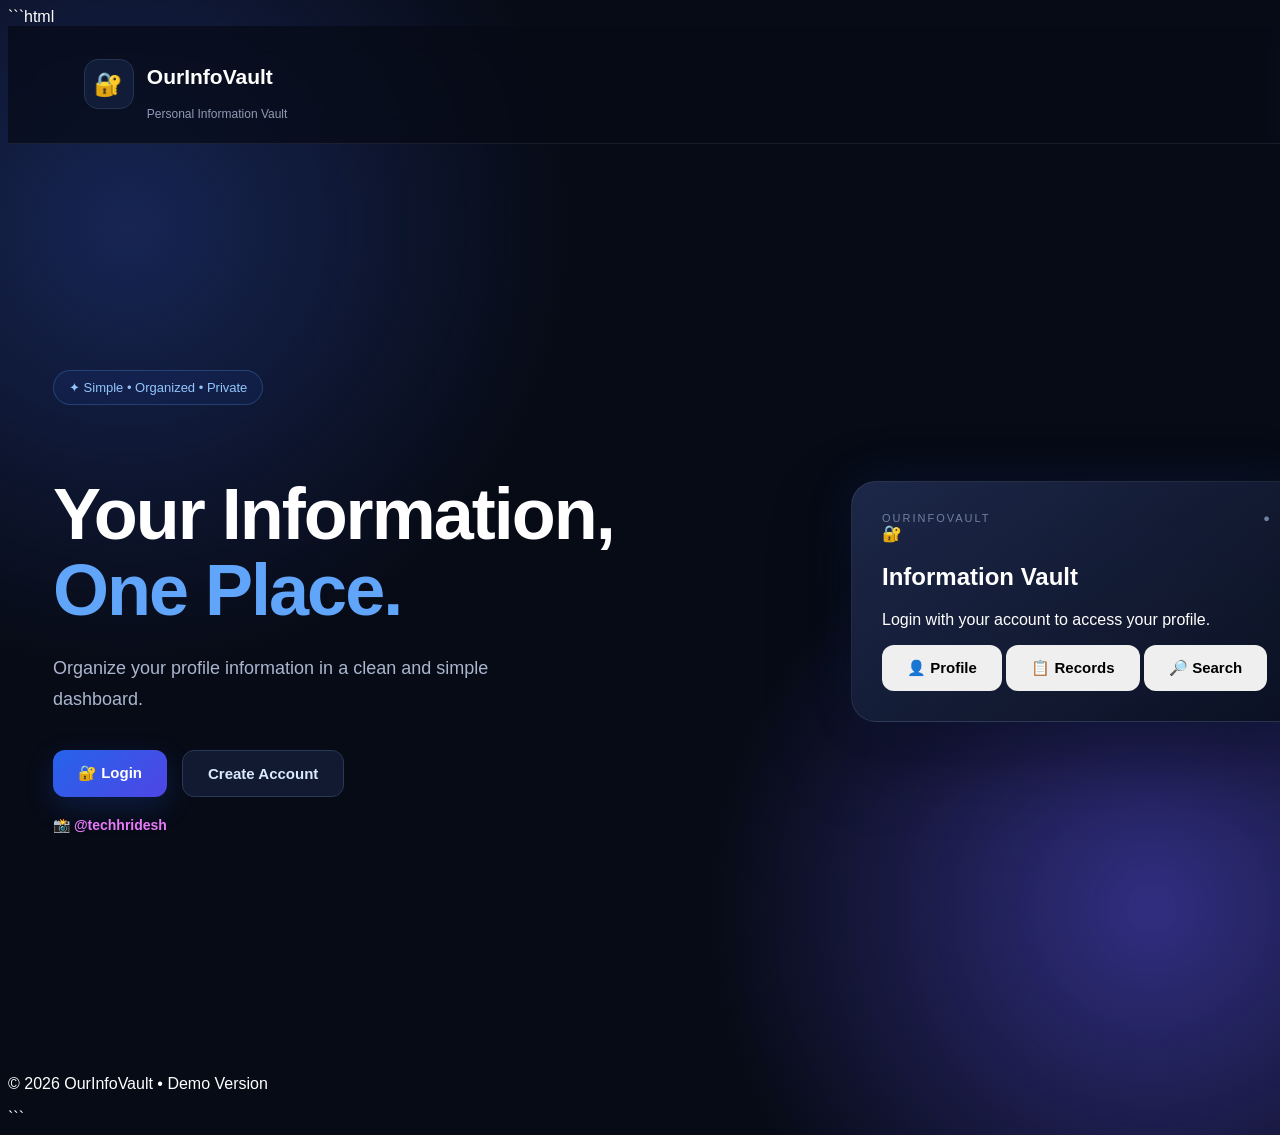
<file: index.html>
```html
<!DOCTYPE html>
<html lang="en">
<head>
    <meta charset="UTF-8">
    <meta name="viewport" content="width=device-width, initial-scale=1.0">

    <title>OurInfoVault</title>

    <link rel="stylesheet" href="style.css">
</head>

<body>

<header class="topbar">

    <div class="logo">

        <div class="logo-icon">
            🔐
        </div>

        <div>
            <h2>OurInfoVault</h2>
            <span>Personal Information Vault</span>
        </div>

    </div>

</header>


<main class="hero">

    <div class="hero-text">

        <div class="badge">
            ✦ Simple • Organized • Private
        </div>

        <h1>
            Your Information,
            <span>One Place.</span>
        </h1>

        <p>
            Organize your profile information
            in a clean and simple dashboard.
        </p>


        <div class="buttons">

            <button class="primary" onclick="openLogin()">
                🔐 Login
            </button>

            <button class="secondary" onclick="openRegister()">
                Create Account
            </button>

        </div>


        <div class="instagram-link">

            📸

            <a
                href="https://www.instagram.com/techhridesh/?hl=en"
                target="_blank"
                rel="noopener noreferrer"
            >
                @techhridesh
            </a>

        </div>

    </div>


    <div class="vault-card">

        <div class="card-top">

            <span>OURINFOVAULT</span>

            <span class="online">
                ●
            </span>

        </div>


        <div class="vault-icon">
            🔐
        </div>


        <h2>
            Information Vault
        </h2>


        <p>
            Login with your account to access
            your profile.
        </p>


        <div class="mini-cards">

            <button onclick="openLogin()">

                👤

                <span>
                    Profile
                </span>

            </button>


            <button onclick="openRecords()">

                📋

                <span>
                    Records
                </span>

            </button>


            <button onclick="openRecords()">

                🔎

                <span>
                    Search
                </span>

            </button>

        </div>

    </div>

</main>


<footer>

    <p>
        © 2026 OurInfoVault • Demo Version
    </p>

</footer>


<script>

function openLogin() {

    const username =
        localStorage.getItem("ourInfoUser");

    if (username) {

        showLoginBox();

    } else {

        window.location.href = "register.html";

    }

}


function showLoginBox() {

    const username =
        prompt("Enter your username:");

    if (!username) {
        return;
    }


    const password =
        prompt("Enter your password:");

    const savedUsername =
        localStorage.getItem("ourInfoUser");

    const savedPassword =
        localStorage.getItem("ourInfoPassword");


    if (
        username === savedUsername &&
        password === savedPassword
    ) {

        window.location.href =
            "profile.html";

    } else {

        alert(
            "❌ Wrong username or password"
        );

    }

}


function openRegister() {

    window.location.href =
        "register.html";

}


function openRecords() {

    const username =
        localStorage.getItem("ourInfoUser");

    if (username) {

        window.location.href =
            "records.html";

    } else {

        window.location.href =
            "register.html";

    }

}

</script>

</body>
</html>
```
</file>
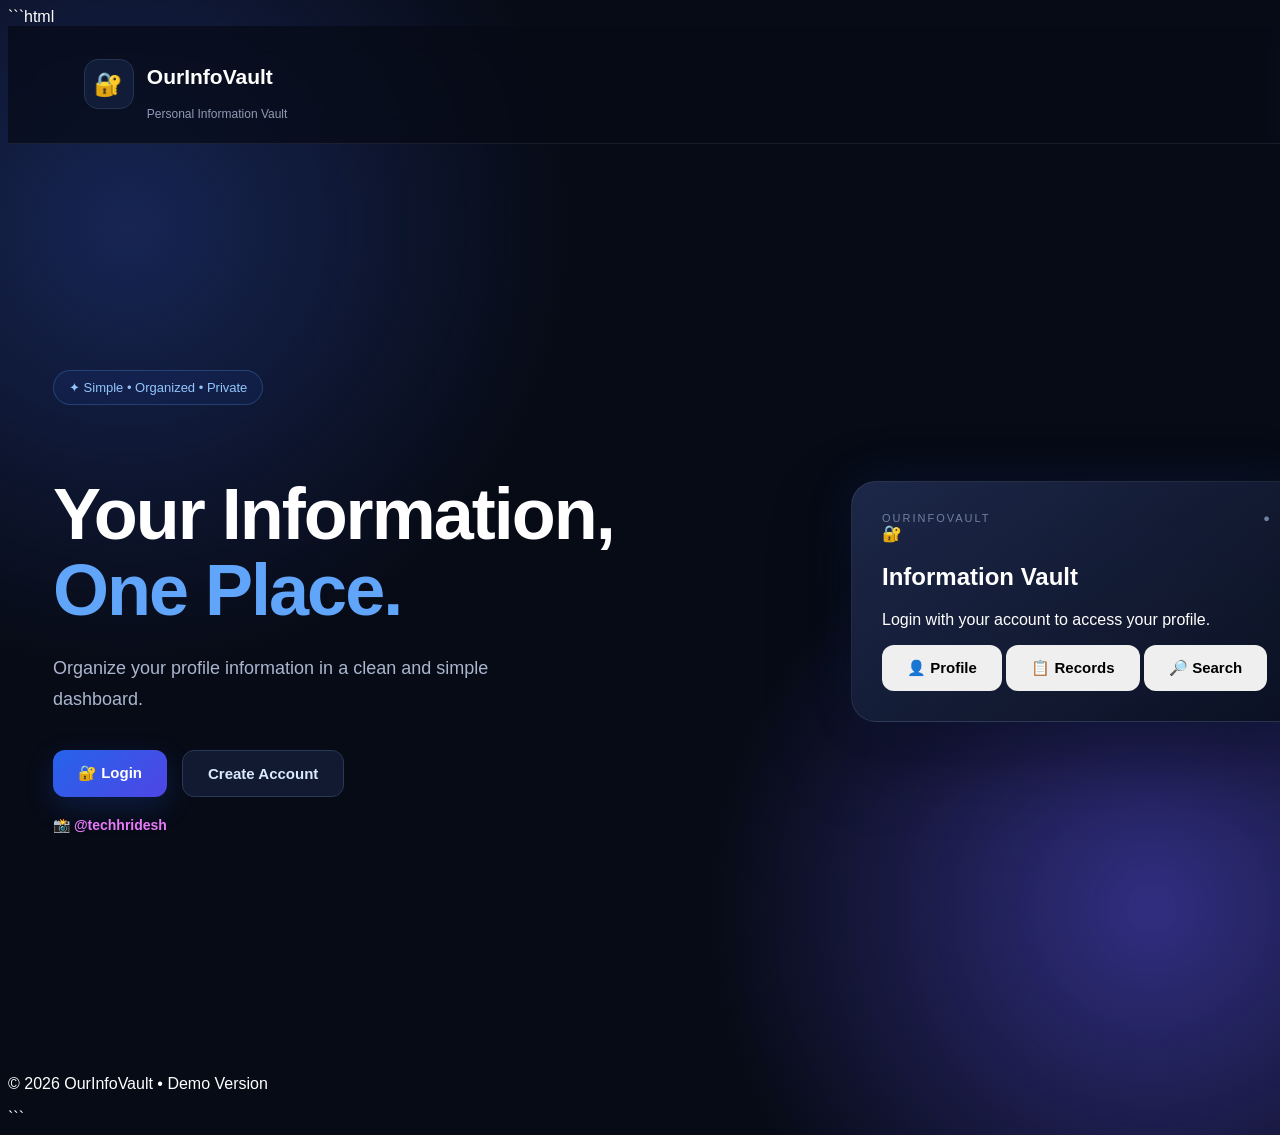
<file: profile.html>
```html
<!DOCTYPE html>
<html lang="en">
<head>
    <meta charset="UTF-8">
    <meta name="viewport" content="width=device-width, initial-scale=1.0">

    <title>My Profile - OurInfoVault</title>

    <link rel="stylesheet" href="style.css">
</head>

<body>

<header class="topbar">

    <div class="logo">

        <div class="logo-icon">
            👤
        </div>

        <div>
            <h2>OurInfoVault</h2>
            <span>My Profile</span>
        </div>

    </div>

</header>


<main class="profile-page">

    <div class="profile-header">

        <div class="profile-avatar">
            👤
        </div>

        <div>
            <div class="badge">
                ✦ PROFILE
            </div>

            <h1 id="welcomeName">
                Welcome
            </h1>

            <p>
                Your personal information dashboard
            </p>
        </div>

    </div>


    <div class="info-grid">

        <div class="info-card">
            <span>👤 Full Name</span>
            <strong id="fullName">Not added</strong>
        </div>


        <div class="info-card">
            <span>🌍 Country</span>
            <strong id="country">Not added</strong>
        </div>


        <div class="info-card">
            <span>💼 Work</span>
            <strong id="work">Not added</strong>
        </div>


        <div class="info-card">
            <span>📧 Email</span>
            <strong id="email">Not added</strong>
        </div>


        <div class="info-card">
            <span>📱 Mobile</span>
            <strong id="mobile">Not added</strong>
        </div>


        <div class="info-card">
            <span>📸 Instagram</span>
            <strong id="instagram">Not added</strong>
        </div>

    </div>


    <div class="notes-card">

        <h2>📝 Notes</h2>

        <p id="notes">
            No notes added yet.
        </p>

    </div>


    <div class="profile-actions">

        <button
            class="primary"
            onclick="editInfo()"
        >
            ✏️ Edit Information
        </button>


        <button
            class="secondary"
            onclick="logout()"
        >
            🚪 Logout
        </button>

    </div>

</main>


<footer>

    <p>
        © 2026 OurInfoVault • Demo Version
    </p>

</footer>


<script>

const username =
    localStorage.getItem("ourInfoUser");


if (!username) {

    window.location.href =
        "index.html";

}


document.getElementById("welcomeName")
    .textContent =
    "Welcome, " + username;


function getInfo(key) {

    return localStorage.getItem(key)
        || "Not added";

}


document.getElementById("fullName")
    .textContent =
    getInfo("fullName");


document.getElementById("country")
    .textContent =
    getInfo("country");


document.getElementById("work")
    .textContent =
    getInfo("work");


document.getElementById("email")
    .textContent =
    getInfo("email");


document.getElementById("mobile")
    .textContent =
    getInfo("mobile");


document.getElementById("instagram")
    .textContent =
    getInfo("instagram");


document.getElementById("notes")
    .textContent =
    getInfo("notes");


function editInfo() {

    const name =
        prompt(
            "Full Name:",
            getInfo("fullName") === "Not added"
                ? ""
                : getInfo("fullName")
        );

    if (name !== null)
        localStorage.setItem(
            "fullName",
            name
        );


    const country =
        prompt(
            "Country:",
            getInfo("country") === "Not added"
                ? ""
                : getInfo("country")
        );

    if (country !== null)
        localStorage.setItem(
            "country",
            country
        );


    const work =
        prompt(
            "Work:",
            getInfo("work") === "Not added"
                ? ""
                : getInfo("work")
        );

    if (work !== null)
        localStorage.setItem(
            "work",
            work
        );


    const email =
        prompt(
            "Email:",
            getInfo("email") === "Not added"
                ? ""
                : getInfo("email")
        );

    if (email !== null)
        localStorage.setItem(
            "email",
            email
        );


    const mobile =
        prompt(
            "Mobile:",
            getInfo("mobile") === "Not added"
                ? ""
                : getInfo("mobile")
        );

    if (mobile !== null)
        localStorage.setItem(
            "mobile",
            mobile
        );


    const instagram =
        prompt(
            "Instagram:",
            getInfo("instagram") === "Not added"
                ? ""
                : getInfo("instagram")
        );

    if (instagram !== null)
        localStorage.setItem(
            "instagram",
            instagram
        );


    const notes =
        prompt(
            "Notes:",
            getInfo("notes") === "Not added"
                ? ""
                : getInfo("notes")
        );

    if (notes !== null)
        localStorage.setItem(
            "notes",
            notes
        );


    location.reload();

}


function logout() {

    localStorage.removeItem(
        "ourInfoUser"
    );

    localStorage.removeItem(
        "ourInfoPassword"
    );

    window.location.href =
        "index.html";

}

</script>

</body>
</html>
```
</file>
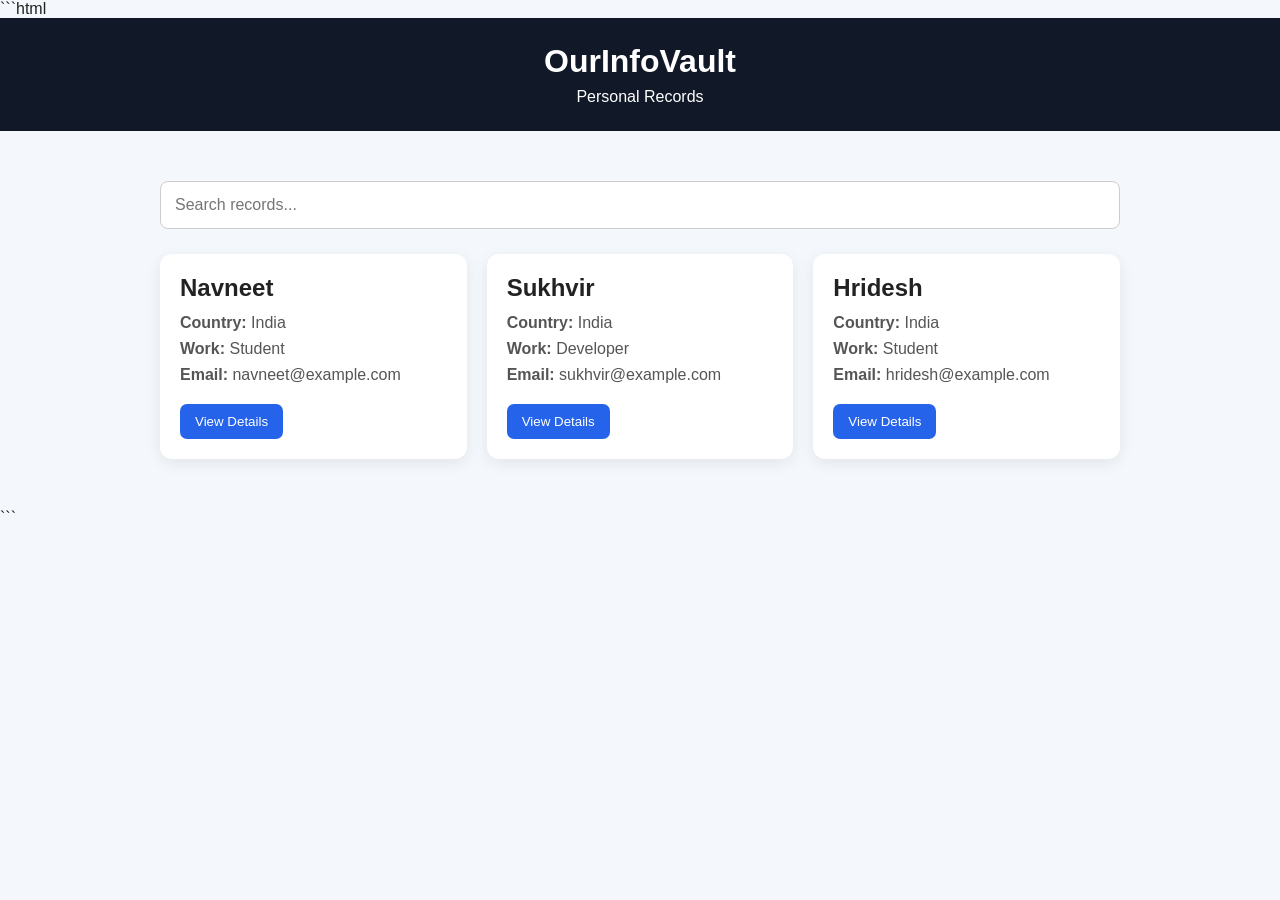
<file: record.html>
```html
<!DOCTYPE html>
<html lang="en">
<head>
    <meta charset="UTF-8">
    <meta name="viewport" content="width=device-width, initial-scale=1.0">
    <title>OurInfoVault - Records</title>

    <style>
        * {
            box-sizing: border-box;
            margin: 0;
            padding: 0;
            font-family: Arial, sans-serif;
        }

        body {
            background: #f4f7fb;
            color: #222;
        }

        header {
            background: #111827;
            color: white;
            padding: 25px;
            text-align: center;
        }

        header h1 {
            margin-bottom: 8px;
        }

        .container {
            max-width: 1000px;
            margin: 30px auto;
            padding: 20px;
        }

        .search {
            width: 100%;
            padding: 14px;
            font-size: 16px;
            border: 1px solid #ccc;
            border-radius: 8px;
            margin-bottom: 25px;
        }

        .records {
            display: grid;
            grid-template-columns: repeat(auto-fit, minmax(260px, 1fr));
            gap: 20px;
        }

        .record {
            background: white;
            padding: 20px;
            border-radius: 12px;
            box-shadow: 0 4px 15px rgba(0,0,0,0.08);
        }

        .record h2 {
            margin-bottom: 12px;
        }

        .record p {
            margin: 8px 0;
            color: #555;
        }

        .record button {
            margin-top: 12px;
            padding: 10px 15px;
            border: none;
            border-radius: 7px;
            background: #2563eb;
            color: white;
            cursor: pointer;
        }

        .no-result {
            display: none;
            text-align: center;
            margin-top: 30px;
        }
    </style>
</head>

<body>

<header>
    <h1>OurInfoVault</h1>
    <p>Personal Records</p>
</header>

<div class="container">

    <input
        type="text"
        id="search"
        class="search"
        placeholder="Search records..."
        onkeyup="searchRecords()"
    >

    <div class="records" id="records">

        <div class="record">
            <h2>Navneet</h2>
            <p><b>Country:</b> India</p>
            <p><b>Work:</b> Student</p>
            <p><b>Email:</b> navneet@example.com</p>
            <button onclick="viewRecord('Navneet')">View Details</button>
        </div>

        <div class="record">
            <h2>Sukhvir</h2>
            <p><b>Country:</b> India</p>
            <p><b>Work:</b> Developer</p>
            <p><b>Email:</b> sukhvir@example.com</p>
            <button onclick="viewRecord('Sukhvir')">View Details</button>
        </div>

        <div class="record">
            <h2>Hridesh</h2>
            <p><b>Country:</b> India</p>
            <p><b>Work:</b> Student</p>
            <p><b>Email:</b> hridesh@example.com</p>
            <button onclick="viewRecord('Hridesh')">View Details</button>
        </div>

    </div>

    <div id="noResult" class="no-result">
        No records found.
    </div>

</div>

<script>

function searchRecords() {

    let search = document
        .getElementById("search")
        .value
        .toLowerCase();

    let records = document.querySelectorAll(".record");
    let found = 0;

    records.forEach(function(record) {

        if (record.innerText.toLowerCase().includes(search)) {
            record.style.display = "block";
            found++;
        } else {
            record.style.display = "none";
        }

    });

    document.getElementById("noResult").style.display =
        found === 0 ? "block" : "none";
}

function viewRecord(name) {
    alert("Opening record: " + name);
}

</script>

</body>
</html>
```
</file>
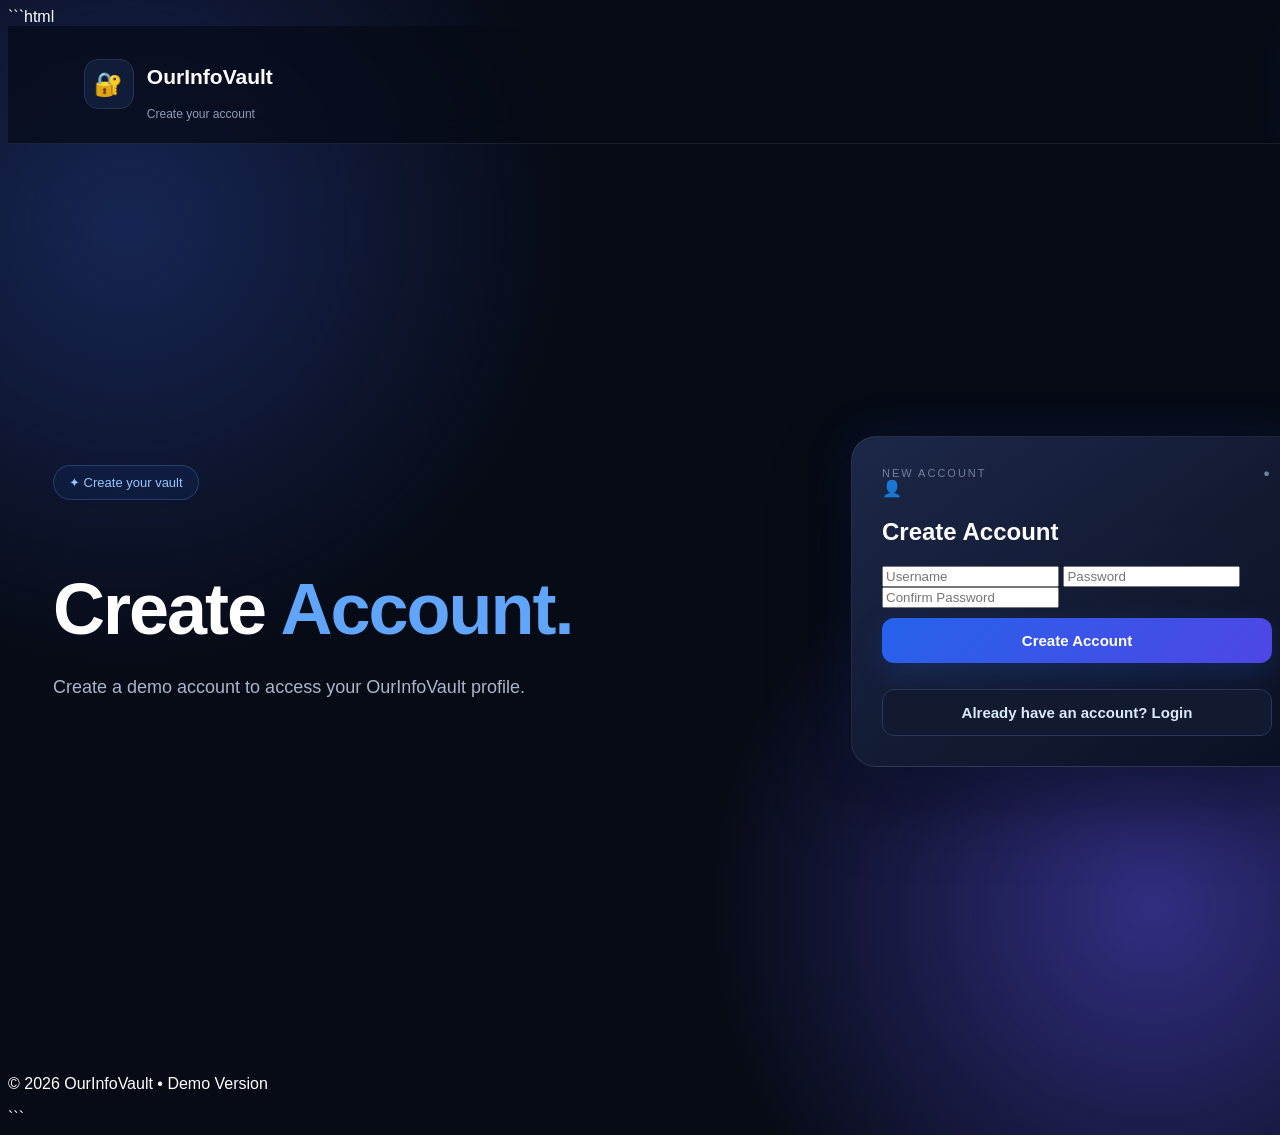
<file: register.html>
```html
<!DOCTYPE html>
<html lang="en">
<head>
    <meta charset="UTF-8">
    <meta name="viewport" content="width=device-width, initial-scale=1.0">

    <title>Create Account - OurInfoVault</title>

    <link rel="stylesheet" href="style.css">
</head>

<body>

<header class="topbar">

    <div class="logo">

        <div class="logo-icon">
            🔐
        </div>

        <div>
            <h2>OurInfoVault</h2>
            <span>Create your account</span>
        </div>

    </div>

</header>


<main class="hero">

    <div class="hero-text">

        <div class="badge">
            ✦ Create your vault
        </div>

        <h1>
            Create
            <span>Account.</span>
        </h1>

        <p>
            Create a demo account to access
            your OurInfoVault profile.
        </p>

    </div>


    <div class="vault-card">

        <div class="card-top">
            <span>NEW ACCOUNT</span>
            <span class="online">●</span>
        </div>


        <div class="vault-icon">
            👤
        </div>


        <h2>
            Create Account
        </h2>


        <form onsubmit="createAccount(event)">

            <input
                id="username"
                type="text"
                placeholder="Username"
                required
            >

            <input
                id="password"
                type="password"
                placeholder="Password"
                required
            >

            <input
                id="confirmPassword"
                type="password"
                placeholder="Confirm Password"
                required
            >

            <button
                type="submit"
                class="primary"
                style="width:100%; margin-top:10px;"
            >
                Create Account
            </button>

        </form>


        <p
            id="message"
            style="margin-top:15px; text-align:center;"
        ></p>


        <button
            class="secondary"
            onclick="goLogin()"
            style="width:100%; margin-top:10px;"
        >
            Already have an account? Login
        </button>

    </div>

</main>


<footer>

    <p>
        © 2026 OurInfoVault • Demo Version
    </p>

</footer>


<script>

function createAccount(event) {

    event.preventDefault();


    const username =
        document.getElementById("username").value.trim();

    const password =
        document.getElementById("password").value;

    const confirmPassword =
        document.getElementById("confirmPassword").value;


    const message =
        document.getElementById("message");


    if (password !== confirmPassword) {

        message.textContent =
            "❌ Passwords do not match.";

        message.style.color =
            "#f87171";

        return;

    }


    localStorage.setItem(
        "ourInfoUser",
        username
    );


    localStorage.setItem(
        "ourInfoPassword",
        password
    );


    message.textContent =
        "✅ Account created successfully!";


    message.style.color =
        "#4ade80";


    setTimeout(function() {

        window.location.href =
            "index.html";

    }, 1000);

}


function goLogin() {

    window.location.href =
        "index.html";

}

</script>

</body>
</html>
```
</file>
<file: style.css>
```css
* {
    box-sizing: border-box;
    margin: 0;
    padding: 0;
}

body {
    font-family: Arial, sans-serif;
    min-height: 100vh;

    background:
        radial-gradient(circle at 10% 20%, #172554 0%, transparent 30%),
        radial-gradient(circle at 90% 80%, #312e81 0%, transparent 30%),
        #070b16;

    color: #ffffff;
    overflow-x: hidden;
}


/* =========================
   TOP BAR
========================= */

.topbar {
    width: 100%;
    padding: 22px 6%;

    border-bottom: 1px solid rgba(255,255,255,0.08);

    background: rgba(7,11,22,0.70);
    backdrop-filter: blur(14px);
}

.logo {
    display: flex;
    align-items: center;
    gap: 13px;
}

.logo-icon {
    width: 48px;
    height: 48px;

    display: flex;
    align-items: center;
    justify-content: center;

    background: #111c38;
    border: 1px solid #263452;
    border-radius: 14px;

    font-size: 23px;
}

.logo h2 {
    font-size: 21px;
}

.logo span {
    display: block;
    margin-top: 3px;

    color: #8f9bb5;
    font-size: 12px;
}


/* =========================
   HOMEPAGE
========================= */

.hero {
    width: 100%;
    max-width: 1250px;

    min-height: calc(100vh - 145px);

    margin: 0 auto;
    padding: 80px 45px;

    display: flex;
    justify-content: space-between;
    align-items: center;

    gap: 120px;
}

.hero-text {
    flex: 1;
    max-width: 620px;
}

.badge {
    display: inline-block;

    padding: 9px 15px;
    margin-bottom: 24px;

    border: 1px solid rgba(96,165,250,0.25);
    border-radius: 50px;

    background: rgba(37,99,235,0.08);

    color: #93c5fd;
    font-size: 13px;
}

.hero h1 {
    font-size: clamp(45px, 6vw, 72px);

    line-height: 1.05;
    letter-spacing: -2px;

    margin-bottom: 25px;
}

.hero h1 span {
    color: #60a5fa;
}

.hero-text > p {
    max-width: 520px;

    color: #aab6ce;

    font-size: 18px;
    line-height: 1.7;

    margin-bottom: 35px;
}


/* =========================
   BUTTONS
========================= */

.buttons {
    display: flex;
    gap: 15px;
}

button {
    border: none;
    cursor: pointer;

    padding: 14px 25px;

    border-radius: 12px;

    font-size: 15px;
    font-weight: bold;

    transition: 0.2s;
}

button:hover {
    transform: translateY(-3px);
}

.primary {
    background: linear-gradient(135deg, #2563eb, #4f46e5);
    color: #ffffff;

    box-shadow:
        0 10px 30px rgba(37,99,235,0.20);
}

.primary:hover {
    box-shadow:
        0 15px 35px rgba(37,99,235,0.35);
}

.secondary {
    background: #111a30;
    color: #dbeafe;

    border: 1px solid #293856;
}


/* =========================
   INSTAGRAM
========================= */

.instagram-link {
    margin-top: 20px;

    font-size: 14px;
    color: #aeb9d4;
}

.instagram-link a {
    color: #e879f9;

    text-decoration: none;
    font-weight: bold;
}

.instagram-link a:hover {
    text-decoration: underline;
}


/* =========================
   VAULT CARD
========================= */

.vault-card {
    width: 390px;
    min-width: 390px;

    padding: 30px;

    background:
        linear-gradient(
            145deg,
            rgba(30,41,75,0.95),
            rgba(10,16,32,0.95)
        );

    border: 1px solid rgba(148,163,184,0.16);
    border-radius: 25px;

    box-shadow:
        0 30px 80px rgba(0,0,0,0.45),
        0 0 50px rgba(37,99,235,0.12);
}

.card-top {
    display: flex;
    justify-content: space-between;

    color: #71809f;

    font-size: 11px;
    letter-spacing: 2px;

    marg
```
</file>
